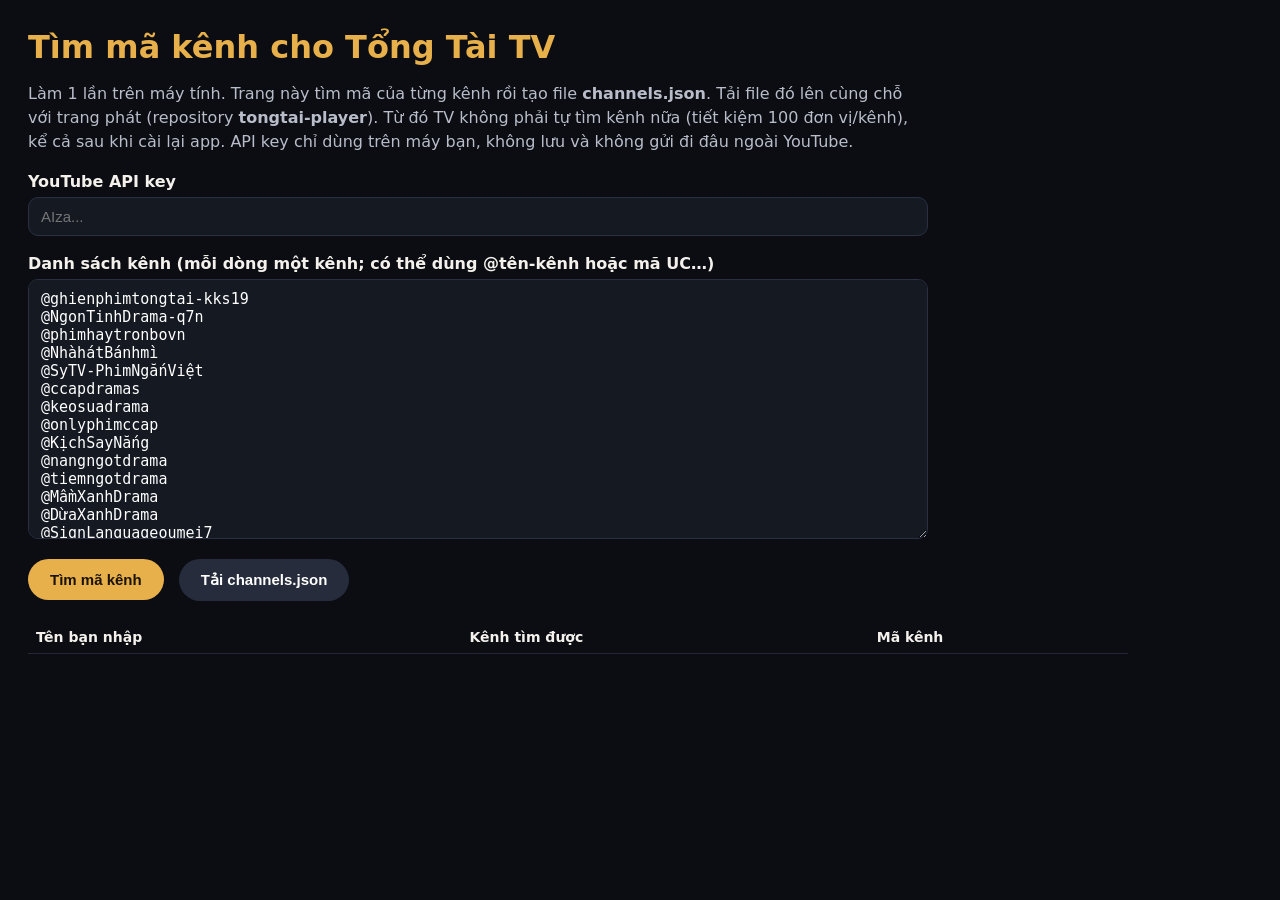
<file: kenh.html>
<!DOCTYPE html>
<html lang="vi">
<head>
<meta charset="utf-8">
<meta name="viewport" content="width=device-width, initial-scale=1">
<title>Tổng Tài TV – Tìm mã kênh</title>
<style>
  body { font-family: -apple-system, system-ui, sans-serif; background: #0B0D12; color: #F4F1EC; margin: 0; padding: 28px; }
  h1 { color: #E8B04B; margin: 0 0 6px; } p { color: #B8BDC9; line-height: 1.5; max-width: 900px; }
  label { display: block; margin: 18px 0 6px; font-weight: 700; }
  input, textarea { width: 100%; max-width: 900px; box-sizing: border-box; background: #151922; color: #fff; border: 1px solid #2A3042; border-radius: 10px; padding: 10px 12px; font-size: 15px; }
  textarea { height: 260px; font-family: ui-monospace, monospace; }
  button { margin: 16px 10px 0 0; padding: 12px 22px; border: 0; border-radius: 999px; font-weight: 700; font-size: 15px; cursor: pointer; background: #E8B04B; color: #1a1206; }
  button.alt { background: #262C3B; color: #fff; }
  table { border-collapse: collapse; margin-top: 20px; width: 100%; max-width: 1100px; }
  td, th { border-bottom: 1px solid #222838; padding: 8px; text-align: left; font-size: 14px; }
  td img { width: 36px; height: 36px; border-radius: 50%; vertical-align: middle; }
  .ok { color: #7FD3AE; } .bad { color: #FF8A80; } #msg { margin-top: 14px; font-weight: 700; }
</style>
</head>
<body>
<h1>Tìm mã kênh cho Tổng Tài TV</h1>
<p>Làm 1 lần trên máy tính. Trang này tìm mã của từng kênh rồi tạo file <b>channels.json</b>.
Tải file đó lên cùng chỗ với trang phát (repository <b>tongtai-player</b>). Từ đó TV không phải tự tìm kênh nữa (tiết kiệm 100 đơn vị/kênh), kể cả sau khi cài lại app.
API key chỉ dùng trên máy bạn, không lưu và không gửi đi đâu ngoài YouTube.</p>
<label>YouTube API key</label>
<input id="key" placeholder="AIza...">
<label>Danh sách kênh (mỗi dòng một kênh; có thể dùng @tên-kênh hoặc mã UC…)</label>
<textarea id="names">@ghienphimtongtai-kks19
@NgonTinhDrama-q7n
@phimhaytronbovn
@NhàhátBánhmì
@SyTV-PhimNgắnViệt
@ccapdramas
@keosuadrama
@onlyphimccap
@KịchSayNắng
@nangngotdrama
@tiemngotdrama
@MầmXanhDrama
@DừaXanhDrama
@SignLanguageoumei7
@RapPhimNgonTinh
@NhàhátChuối
@vuonmatngot
@nghienhoangu
@KhoảnhKhắcYêuThương-j4r
@PhimBongBóng
@KKStudio-TieuHaReviewPhim
@KKStudioTieuVuReview
@GocPhimNgonTinh99
@KKStudio_DaisyTV3979
@shemei31
@MatchaLatte_KKStudio
@tusvietsub514
@Zzzphim
@GaVangTuTien
@tieukhaai-t8e
@nautrang79
@MễLạcReview
@isTayLamVi
@TramMePhim-naohetflopthidoi
@mongnureview
@GOCVUIPHET
@GócManhuaReview
@ĐẬUSUB-l2c
@Reviuuphimai
@ponkechuyen
@rapphimso9
@KKStudio-PhimienAnh-zy6kh
@publicmedias</textarea>
<div>
  <button id="go">Tìm mã kênh</button>
  <button id="dl" class="alt">Tải channels.json</button>
</div>
<div id="msg"></div>
<table id="tbl"><thead><tr><th>Tên bạn nhập</th><th></th><th>Kênh tìm được</th><th>Mã kênh</th></tr></thead><tbody></tbody></table>
<script>
(function () {
  var found = {}, used = 0;
  // Đọc channels.json cũ (nếu có) để không tìm lại kênh đã có
  fetch('channels.json?t=' + Date.now()).then(function (r) { return r.ok ? r.json() : null; }).then(function (d) {
    if (d && d.channels) d.channels.forEach(function (c) { found[c.name] = c; });
  }).catch(function () {});

  function api(path, params) {
    var key = document.getElementById('key').value.trim();
    var q = Object.keys(params).map(function (k) { return k + '=' + encodeURIComponent(params[k]); }).join('&');
    used += path === 'search' ? 100 : 1;
    return fetch('https://www.googleapis.com/youtube/v3/' + path + '?' + q + '&key=' + encodeURIComponent(key))
      .then(function (r) { return r.json(); }).then(function (d) { if (d.error) throw new Error(d.error.message); return d; });
  }
  function norm(s) {
    return String(s).toLowerCase().normalize('NFD').replace(/[\u0300-\u036f]/g, '').replace(/đ/g, 'd').replace(/[^a-z0-9@]/g, '');
  }
  function find(name) {
    if (/^@/.test(name) || /^UC[\w-]{22}$/.test(name)) {
      var p = { part: 'snippet' }; if (name[0] === '@') p.forHandle = name; else p.id = name;
      return api('channels', p).then(function (d) {
        var it = (d.items || [])[0]; if (!it) return null;
        return { name: name, id: it.id, title: it.snippet.title, thumb: (it.snippet.thumbnails.high || it.snippet.thumbnails.default || {}).url || '' };
      });
    }
    return api('search', { part: 'snippet', type: 'channel', q: name, maxResults: 5 }).then(function (d) {
      var items = d.items || [], want = norm(name), best = null;
      items.forEach(function (i) { if (!best && norm(i.snippet.title) === want) best = i; });
      items.forEach(function (i) { var t = norm(i.snippet.title); if (!best && (t.indexOf(want) >= 0 || want.indexOf(t) >= 0)) best = i; });
      best = best || items[0];
      if (!best) return null;
      return { name: name, id: best.id.channelId, title: best.snippet.title, thumb: (best.snippet.thumbnails.high || best.snippet.thumbnails.default || {}).url || '' };
    });
  }
  function row(name, c, err) {
    var tr = document.createElement('tr');
    tr.innerHTML = '<td></td><td></td><td></td><td></td>';
    tr.children[0].textContent = name;
    if (c) {
      var im = document.createElement('img'); im.src = c.thumb; tr.children[1].appendChild(im);
      tr.children[2].textContent = c.title; tr.children[2].className = norm(c.title) === norm(name) ? 'ok' : '';
      tr.children[3].textContent = c.id;
    } else { tr.children[2].textContent = err || 'Không tìm thấy'; tr.children[2].className = 'bad'; }
    document.querySelector('#tbl tbody').appendChild(tr);
  }
  document.getElementById('go').onclick = function () {
    if (!document.getElementById('key').value.trim()) { alert('Hãy dán API key'); return; }
    var names = document.getElementById('names').value.split('\n').map(function (s) { return s.trim(); }).filter(Boolean);
    document.querySelector('#tbl tbody').innerHTML = '';
    used = 0;
    var msg = document.getElementById('msg');
    var i = 0;
    (function next() {
      if (i >= names.length) { msg.textContent = 'Xong. Đã dùng khoảng ' + used + ' đơn vị. Kiểm tra cột “Kênh tìm được”, kênh nào sai thì sửa thành @tên-kênh rồi bấm lại.'; return; }
      var n = names[i++];
      msg.textContent = 'Đang tìm ' + i + '/' + names.length + ': ' + n;
      if (found[n]) { row(n, found[n]); next(); return; }
      find(n).then(function (c) { if (c) found[n] = c; row(n, c); next(); })
        .catch(function (e) { row(n, null, e.message); next(); });
    })();
  };
  document.getElementById('dl').onclick = function () {
    var names = document.getElementById('names').value.split('\n').map(function (s) { return s.trim(); }).filter(Boolean);
    var list = names.filter(function (n) { return found[n]; }).map(function (n) { return found[n]; });
    if (!list.length) { alert('Chưa có kênh nào. Bấm “Tìm mã kênh” trước.'); return; }
    var blob = new Blob([JSON.stringify({ updated: new Date().toISOString(), channels: list }, null, 1)], { type: 'application/json' });
    var a = document.createElement('a'); a.href = URL.createObjectURL(blob); a.download = 'channels.json'; a.click();
  };
})();
</script>
</body>
</html>
</file>
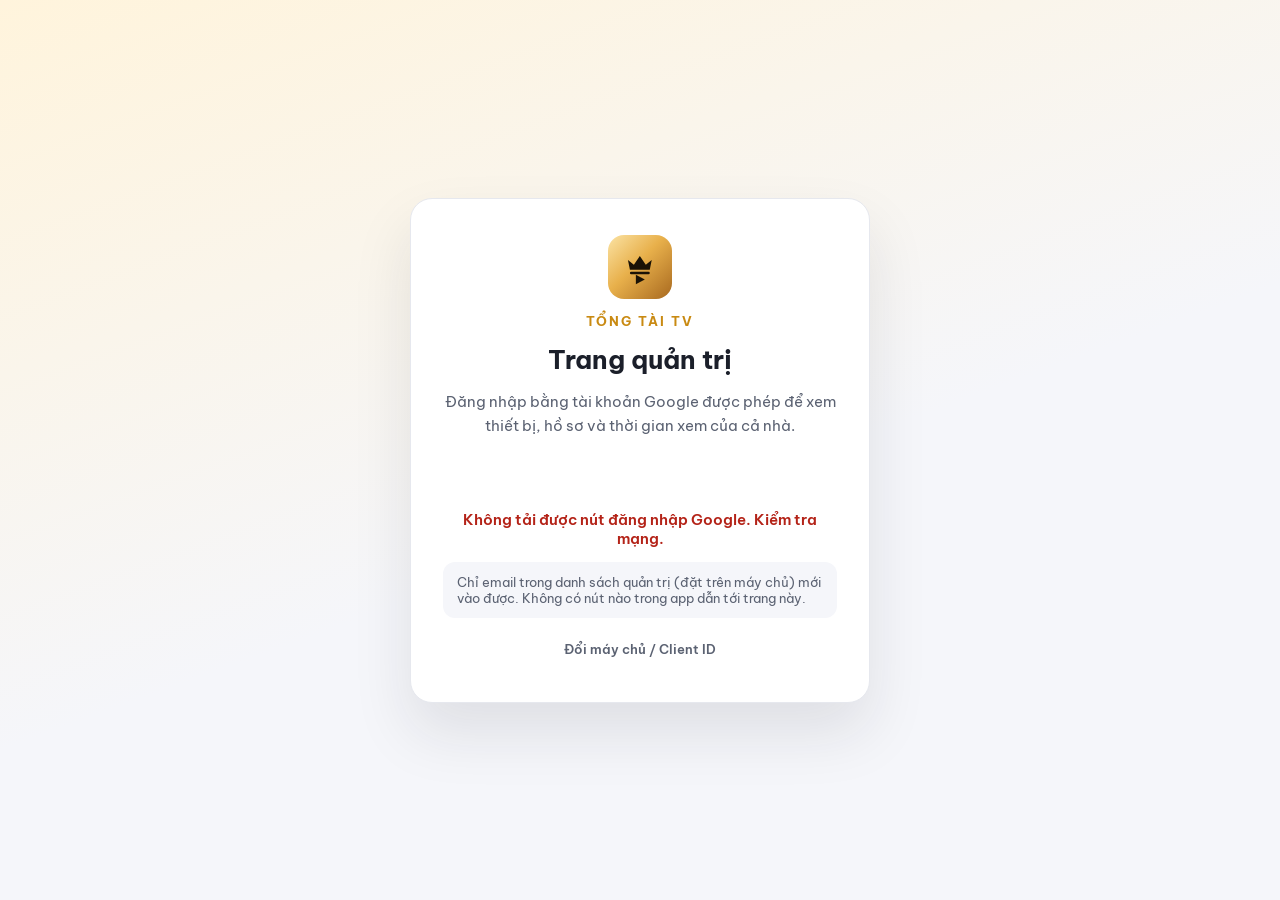
<file: app/admin.html>
<!doctype html>
<html lang="vi">
<head>
<meta charset="utf-8">
<meta name="viewport" content="width=device-width, initial-scale=1">
<meta name="robots" content="noindex, nofollow">
<title>Tổng Tài TV · Quản trị</title>
<link rel="preconnect" href="https://fonts.googleapis.com">
<link href="https://fonts.googleapis.com/css2?family=Be+Vietnam+Pro:wght@400;500;600;700;800&display=swap" rel="stylesheet">
<style>
:root { --ink:#1B1F2A; --mute:#5B6272; --line:#E6E8EE; --bg:#F5F6FA; --gold:#C98A12; --card:#fff; }
* { box-sizing: border-box; }
body { margin: 0; background: var(--bg); color: var(--ink); font-family: 'Be Vietnam Pro', Inter, system-ui, sans-serif; font-size: 15px; }
button, input { font-family: inherit; font-size: inherit; }
a { color: #2F6FDE; }
.logo { width: 36px; height: 36px; border-radius: 9px; background: linear-gradient(135deg,#FBE3A4,#E8B04B 45%,#A8691F); display: flex; align-items: center; justify-content: center; flex: none; }
.logo svg { width: 62%; height: 62%; }
.btn { min-height: 40px; padding: 0 16px; border-radius: 10px; border: 1px solid var(--line); background: #fff; color: var(--ink); font-weight: 600; cursor: pointer; display: inline-flex; align-items: center; gap: 8px; }
.btn:hover { background: #F0F2F7; }
.btn.dark { background: var(--ink); color: #fff; border-color: var(--ink); }
.btn.warn { background: #C2410C; color: #fff; border-color: #C2410C; }
.btn.sm { min-height: 34px; padding: 0 12px; font-size: 13px; }
/* đăng nhập */
#login { min-height: 100vh; display: flex; align-items: center; justify-content: center; padding: 24px; background: linear-gradient(160deg,#FFF4DC 0%,#F5F6FA 55%); }
.lcard { width: 100%; max-width: 460px; background: #fff; border: 1px solid var(--line); border-radius: 22px; padding: 36px 32px; box-shadow: 0 30px 60px rgba(27,31,42,.10); text-align: center; display: flex; flex-direction: column; align-items: center; gap: 14px; }
.lcard h1 { margin: 0; font-size: 26px; }
.lcard p { margin: 0; color: var(--mute); line-height: 1.6; }
.lnote { width: 100%; padding: 12px 14px; border-radius: 12px; background: var(--bg); font-size: 13px; color: var(--mute); text-align: left; }
.lerr { color: #B42318; font-weight: 600; }
.field { width: 100%; text-align: left; display: flex; flex-direction: column; gap: 6px; }
.field label { font-size: 13px; font-weight: 600; color: var(--mute); }
.field input { min-height: 44px; border: 1px solid #D7DAE2; border-radius: 10px; padding: 0 12px; }
/* khung chính */
#app { display: none; min-height: 100vh; flex-wrap: wrap; }
nav.side { flex: 1 1 220px; max-width: 250px; background: #fff; border-right: 1px solid var(--line); padding: 20px 14px; display: flex; flex-direction: column; gap: 6px; }
.brand { display: flex; align-items: center; gap: 10px; padding: 0 6px 16px; }
.brand b { display: block; font-size: 16px; } .brand small { font-size: 11px; font-weight: 700; letter-spacing: .14em; color: var(--gold); }
.nav { display: flex; align-items: center; gap: 12px; padding: 11px 14px; border-radius: 10px; color: #4A5163; text-decoration: none; font-weight: 500; cursor: pointer; border: 0; background: none; text-align: left; width: 100%; }
.nav.on { background: #FFF4DC; color: var(--ink); font-weight: 700; }
.nav svg { width: 19px; height: 19px; }
.me { margin-top: auto; padding: 14px 8px 0; border-top: 1px solid var(--line); display: flex; align-items: center; gap: 10px; font-size: 13px; }
.me img { width: 32px; height: 32px; border-radius: 50%; }
main { flex: 999 1 560px; min-width: 0; padding: 26px 30px 40px; display: flex; flex-direction: column; gap: 18px; max-width: 1260px; }
header.top { display: flex; flex-wrap: wrap; gap: 14px; align-items: flex-end; justify-content: space-between; }
header.top h1 { margin: 0; font-size: 26px; }
header.top .sub { color: var(--mute); margin-top: 4px; font-size: 14px; }
.pills { display: flex; gap: 8px; flex-wrap: wrap; }
.pill { min-height: 36px; padding: 0 14px; border-radius: 999px; border: 1px solid var(--line); background: #fff; font-weight: 600; cursor: pointer; }
.pill.on { background: var(--ink); color: #fff; border-color: var(--ink); }
.card { background: #fff; border: 1px solid var(--line); border-radius: 16px; padding: 18px 20px; min-width: 0; }
.card h2 { margin: 0 0 12px; font-size: 16px; display: flex; flex-wrap: wrap; justify-content: space-between; gap: 8px 10px; align-items: center; }
.card h2 .btn { white-space: nowrap; flex: none; }
.card h2 > span { flex: 1 1 auto; }
.card h2 span { font-size: 13px; font-weight: 400; color: var(--mute); }
.kpis { display: grid; grid-template-columns: repeat(auto-fit, minmax(210px, 1fr)); gap: 14px; }
.kpi .t { font-size: 13px; color: var(--mute); font-weight: 600; } .kpi .v { font-size: 28px; font-weight: 800; margin-top: 6px; } .kpi .s { font-size: 13px; color: var(--mute); margin-top: 4px; }
.row2 { display: flex; flex-wrap: wrap; gap: 14px; } .row2 > * { flex: 1 1 380px; }
.legend { display: flex; flex-wrap: wrap; gap: 14px; margin-bottom: 14px; font-size: 13px; }
.legend i { display: inline-block; width: 12px; height: 12px; border-radius: 3px; margin-right: 6px; vertical-align: -1px; }
.chart { position: relative; margin: 0 0 28px 46px; }
.chart .grid { position: absolute; left: 0; right: 0; border-top: 1px dashed var(--line); }
.chart .grid span { position: absolute; left: -46px; top: -9px; font-size: 11px; color: var(--mute); width: 40px; text-align: right; }
.bars { position: absolute; inset: 0; display: flex; align-items: flex-end; gap: 4px; }
.bar { position: relative; flex: 1; height: 100%; display: flex; flex-direction: column; justify-content: flex-end; }
.bar .stack { display: flex; flex-direction: column; border-radius: 4px 4px 0 0; overflow: hidden; }
.bar .stack div { border-top: 2px solid #fff; }
.bar .lab { position: absolute; top: calc(100% + 6px); left: 50%; transform: translateX(-50%); font-size: 11px; color: var(--mute); white-space: nowrap; }
.tip { position: fixed; z-index: 10; background: var(--ink); color: #fff; padding: 8px 10px; border-radius: 8px; font-size: 12px; pointer-events: none; display: none; line-height: 1.5; }
.tbl { overflow-x: auto; }
table { width: 100%; border-collapse: collapse; }
th { text-align: left; font-size: 12px; letter-spacing: .05em; text-transform: uppercase; color: var(--mute); padding: 8px; font-weight: 600; }
td { padding: 11px 8px; border-top: 1px solid var(--line); vertical-align: top; }
.av.pic { overflow: hidden; background: none; } .av.pic svg { display: block; width: 100%; height: 100%; }
.av { width: 32px; height: 32px; border-radius: 50%; color: #fff; display: inline-flex; align-items: center; justify-content: center; font-weight: 700; flex: none; }
.who { display: flex; align-items: center; gap: 10px; font-weight: 700; }
.mono { font-family: ui-monospace, Menlo, monospace; font-size: 13px; }
.muted { color: var(--mute); font-size: 13px; }
.live { color: #2B8A3E; font-weight: 700; } .live::before { content: ''; display: inline-block; width: 8px; height: 8px; border-radius: 50%; background: #2B8A3E; margin-right: 6px; }
.tag { display: inline-block; padding: 2px 8px; border-radius: 6px; font-size: 12px; font-weight: 700; }
.tag.new { background: #FFE8D6; color: #A63F00; } .tag.block { background: #FDE2E1; color: #B42318; } .tag.ok { background: #E3F4E8; color: #1E6B33; }
.alert { display: flex; flex-wrap: wrap; gap: 14px; align-items: center; background: #FFF4EC; border: 1px solid #FFC9A3; border-radius: 16px; padding: 16px 20px; }
.ubar { display: flex; height: 14px; border-radius: 7px; overflow: hidden; background: var(--line); }
.ubar div { border-right: 2px solid #fff; }
.hbars { display: flex; flex-direction: column; gap: 10px; }
.hbar { display: grid; grid-template-columns: 170px 1fr 52px; gap: 12px; align-items: center; font-size: 14px; }
.hbar .tr { height: 12px; border-radius: 6px; background: var(--line); overflow: hidden; } .hbar .tr div { height: 100%; border-radius: 6px; }
.heat { display: flex; gap: 3px; } .heat div { flex: 1; display: flex; flex-direction: column; align-items: center; gap: 5px; font-size: 11px; color: var(--mute); } .heat i { display: block; width: 100%; height: 44px; border-radius: 6px; }
.chips { display: flex; flex-wrap: wrap; gap: 6px; } .chips span { padding: 5px 11px; border-radius: 999px; background: var(--bg); border: 1px solid var(--line); font-size: 13px; }
.empty { padding: 26px; text-align: center; color: var(--mute); }
.plist { display: flex; gap: 8px; flex-wrap: wrap; }
.plist button { display: inline-flex; align-items: center; gap: 8px; padding: 6px 12px 6px 6px; border-radius: 999px; border: 1px solid var(--line); background: #fff; cursor: pointer; font-weight: 600; }
.plist button.on { border-color: var(--ink); box-shadow: 0 0 0 1px var(--ink); }
.prog { height: 6px; border-radius: 3px; background: var(--line); overflow: hidden; width: 120px; } .prog div { height: 100%; }
.menu { position: relative; }
/* báo cáo PDF */
.rbar { display: flex; flex-wrap: wrap; gap: 14px; align-items: center; justify-content: space-between; background: #FFF8E8; border-color: #F3D7A0; }
.rbar > div { flex: 1 1 320px; }
.report { background: #fff; border: 1px solid var(--line); border-radius: 16px; padding: 30px 34px; display: flex; flex-direction: column; gap: 22px; }
.rhead { display: flex; gap: 14px; align-items: center; padding-bottom: 16px; border-bottom: 3px solid var(--gold); font-size: 13px; }
.rk { font-size: 12px; font-weight: 800; letter-spacing: .14em; color: var(--gold); }
.rt { font-size: 24px; font-weight: 800; margin-top: 2px; }
.rkpis { display: grid; grid-template-columns: repeat(4, minmax(0, 1fr)); gap: 10px; }
.rkpis > div { background: var(--bg); border-radius: 12px; padding: 12px 14px; }
.rkpis .t { font-size: 12px; color: var(--mute); font-weight: 600; } .rkpis .v { font-size: 22px; font-weight: 800; margin-top: 4px; } .rkpis .s { font-size: 12px; color: var(--mute); margin-top: 2px; }
.rkpis.sm .v { font-size: 16px; }
.rsec h3 { margin: 0 0 12px; font-size: 18px; } .rsec h4 { margin: 14px 0 8px; font-size: 14px; }
.rsec td { padding: 8px; font-size: 13px; } .rsec th { padding: 6px 8px; font-size: 11px; }
.rprof { border-top: 1px solid var(--line); padding-top: 20px; }
.rcols { display: grid; grid-template-columns: 1fr 1fr; gap: 24px; }
.rl { display: flex; justify-content: space-between; gap: 10px; padding: 5px 0; border-bottom: 1px dashed var(--line); font-size: 13px; }
.rl span { overflow: hidden; text-overflow: ellipsis; white-space: nowrap; }
/* về app */
.nav.back { color: var(--gold); font-weight: 700; margin-bottom: 6px; border: 1px solid #F3D7A0; background: #FFFBF1; }
.nav.back:hover { background: #FFF4DC; }
/* Nhạc */
.mlist { display: flex; flex-direction: column; }
.mrow { display: grid; grid-template-columns: 34px minmax(0, 1.3fr) 64px 150px minmax(0, 2fr) auto; gap: 14px; align-items: center; padding: 12px 6px; border-top: 1px solid var(--line); }
.mrow:first-child { border-top: 0; }
.mrow .n { color: var(--mute); font-weight: 700; text-align: right; }
.mrow .t b { display: block; } .mrow .t small { color: var(--mute); font-size: 12px; }
.mrow .s { color: var(--mute); font-size: 13px; overflow: hidden; display: -webkit-box; -webkit-line-clamp: 2; -webkit-box-orient: vertical; line-height: 1.45; }
.mrow .s.none { font-style: italic; color: #B42318; opacity: .75; }
.mhead { font-size: 12px; letter-spacing: .05em; text-transform: uppercase; color: var(--mute); font-weight: 600; padding-top: 0; border-top: 0; }
.msum { display: flex; gap: 10px; flex-wrap: wrap; align-items: center; }
.ed { display: grid; grid-template-columns: minmax(0, 1fr) minmax(0, 1fr); gap: 18px; }
.ed .field textarea { min-height: 120px; border: 1px solid #D7DAE2; border-radius: 10px; padding: 10px 12px; font: inherit; line-height: 1.5; resize: vertical; }
.ed .field input[type=text] { min-height: 44px; border: 1px solid #D7DAE2; border-radius: 10px; padding: 0 12px; }
.ed .field small { color: var(--mute); font-size: 12px; }
.drop { border: 2px dashed #D7DAE2; border-radius: 14px; padding: 16px; display: flex; gap: 14px; align-items: center; background: #FAFBFD; cursor: pointer; }
.drop:hover { border-color: var(--gold); background: #FFFBF1; }
.drop .ic { width: 44px; height: 44px; border-radius: 12px; background: #FFF4DC; color: var(--gold); display: flex; align-items: center; justify-content: center; flex: none; }
.field label.drop { font-size: 15px; font-weight: 400; color: var(--ink); }
.drop b { display: block; font-weight: 700; overflow-wrap: anywhere; } .drop span { color: var(--mute); font-size: 13px; }
.drop.ok { border-style: solid; border-color: #9BD3AE; background: #F2FBF5; } .drop.ok .ic { background: #E3F4E8; color: #1E6B33; }
.lprev { max-height: 300px; overflow: auto; border: 1px solid var(--line); border-radius: 12px; }
.lprev div { display: flex; gap: 12px; padding: 7px 12px; border-top: 1px solid var(--line); font-size: 14px; }
.lprev div:first-child { border-top: 0; } .lprev i { font-style: normal; color: var(--gold); font-family: ui-monospace, Menlo, monospace; font-size: 13px; width: 48px; flex: none; }
.lprev em { color: var(--mute); font-size: 11px; letter-spacing: .1em; font-style: normal; font-weight: 700; }
.pv { background: #14161D; color: #F4EFE6; border-radius: 14px; padding: 18px 20px; }
.pv .k { font-size: 11px; letter-spacing: .2em; color: #E8B04B; font-weight: 800; } .pv .tt { font-size: 22px; font-weight: 800; margin: 4px 0 10px; }
.pv p { margin: 0 0 12px; line-height: 1.55; color: #D9D4CA; font-size: 14px; } .pv blockquote { margin: 0; padding-left: 12px; border-left: 3px solid #E8B04B; color: #F6DFA8; font-style: italic; line-height: 1.5; font-size: 14px; }
.edbar { display: flex; gap: 10px; flex-wrap: wrap; align-items: center; justify-content: flex-end; border-top: 1px solid var(--line); padding-top: 16px; margin-top: 4px; }
.edbar .muted { margin-right: auto; }
.gh { display: flex; gap: 12px; align-items: center; background: #F0F6FF; border: 1px solid #C9DCF8; border-radius: 14px; padding: 12px 16px; font-size: 13px; color: #24427A; }
@media (max-width: 760px) {
  .mrow { grid-template-columns: 26px minmax(0, 1fr) auto; } .mrow .d, .mrow .l, .mrow .s, .mhead { display: none; }
  .ed { grid-template-columns: 1fr; }
  .nav.back { margin-bottom: 0; }
}
/* chung */
.seg { display: inline-flex; flex-wrap: wrap; gap: 4px; background: #F0F1F5; border-radius: 12px; padding: 4px; }
.seg button { border: 0; background: transparent; padding: 8px 14px; border-radius: 9px; font: inherit; font-size: 14px; font-weight: 600; color: var(--mute); cursor: pointer; }
.seg button.on { background: #fff; color: var(--ink); box-shadow: 0 1px 3px rgba(27,31,42,.14); }
.seg button small { color: var(--mute); font-weight: 500; margin-left: 2px; }
.seg.sm button { padding: 6px 10px; font-size: 13px; }
.chk { display: flex; gap: 8px; align-items: flex-start; font-size: 13px; color: var(--ink); font-weight: 400; cursor: pointer; line-height: 1.45; }
.field label.chk, .chk { display: flex !important; flex-direction: row !important; }
.loud .chk { color: var(--ink); font-weight: 400; }
.chk input { flex: none; margin-top: 2px; accent-color: var(--ink); } .chk.big { font-size: 15px; font-weight: 600; }
.syncbar { display: flex; gap: 12px; align-items: center; justify-content: space-between; border: 1px solid #F3D7A0; background: #FFFBF1; border-radius: 14px; padding: 12px 14px; }
.syncbar .btn { white-space: nowrap; flex: none; }
.syncbar b { display: block; } .syncbar span { color: var(--mute); font-size: 13px; }
.loud { display: flex; flex-direction: column; gap: 10px; border: 1px solid var(--line); border-radius: 14px; padding: 14px; }
.loud .lm { position: relative; height: 10px; border-radius: 6px; background: #EEF0F4; }
.loud .lm i { position: absolute; left: 0; top: 0; bottom: 0; width: 0; border-radius: 6px; background: linear-gradient(90deg, #7CC48F, #E8B04B 70%, #E8590C); transition: width .6s; }
.loud .lm b { position: absolute; top: -4px; width: 2px; height: 18px; background: var(--ink); left: 0; }
.loud .lt { font-size: 14px; }
/* trình canh lời */
.sync .tr { display: flex; gap: 10px; align-items: center; flex-wrap: wrap; }
.sync .grow { flex: 1; }
.sync .play { width: 48px; height: 48px; border-radius: 50%; border: 0; background: linear-gradient(160deg, #F6DFA8, #C9973F); font-size: 18px; cursor: pointer; color: #1B1F2A; }
.sync .tm { font-variant-numeric: tabular-nums; font-size: 14px; color: var(--mute); min-width: 120px; } .sync .tm b { color: var(--ink); font-size: 18px; }
.btn.tap { border-color: #F2B8B5; color: #B42318; } .btn.tap.on { background: #B42318; color: #fff; border-color: #B42318; }
#s-wave { width: 100%; height: 96px; margin: 14px 0; border-radius: 12px; background: #FAFBFD; border: 1px solid var(--line); cursor: pointer; display: block; }
.tapbar { display: flex; gap: 14px; align-items: center; justify-content: space-between; background: #FFF1F0; border: 1px solid #F2B8B5; border-radius: 14px; padding: 12px 16px; margin-bottom: 14px; }
.tapbar[hidden] { display: none; }
.tapbar > div > b { display: block; font-size: 16px; } .tapbar span { font-size: 13px; color: var(--mute); }
kbd { border: 1px solid #C7CBD6; border-bottom-width: 2px; border-radius: 6px; padding: 0 6px; font-size: 12px; background: #fff; }
.sg { display: grid; grid-template-columns: minmax(0, 1.1fr) minmax(0, 1fr); gap: 18px; align-items: start; }
.sl { max-height: 520px; overflow: auto; border: 1px solid var(--line); border-radius: 14px; position: relative; }
.srow { display: grid; grid-template-columns: 28px 76px 28px 28px minmax(0, 1fr) 32px; gap: 6px; align-items: center; padding: 6px 10px; border-top: 1px solid var(--line); }
.srow:first-child { border-top: 0; }
.srow .n { color: var(--mute); font-size: 12px; text-align: right; font-weight: 700; }
.srow input { border: 1px solid transparent; border-radius: 8px; padding: 6px 8px; font: inherit; font-size: 14px; background: transparent; min-width: 0; }
.srow input:hover, .srow input:focus { border-color: #D7DAE2; background: #fff; outline: none; }
.srow .tt { font-family: ui-monospace, Menlo, monospace; font-size: 13px; color: var(--gold); }
.nb { width: 28px; height: 28px; border-radius: 8px; border: 1px solid var(--line); background: #fff; cursor: pointer; font-size: 13px; color: var(--ink); padding: 0; }
.nb:hover { border-color: var(--gold); }
.srow.done { opacity: .6; }
.srow.on { background: #FFF4DC; opacity: 1; } .srow.on .tx { font-weight: 700; }
.srow.tap { box-shadow: inset 4px 0 0 #B42318; background: #FFF1F0; opacity: 1; }
.kv { position: relative; aspect-ratio: 16 / 9; border-radius: 16px; overflow: hidden; background: #0E0C0A; color: #F4EFE6; display: flex; flex-direction: column; align-items: center; justify-content: center; gap: 10px; padding: 0 22px; text-align: center; }
.kv .kbg { position: absolute; inset: 0; background: radial-gradient(120% 80% at 50% -10%, rgba(232,176,75,.30), transparent 60%), radial-gradient(80% 60% at 100% 100%, rgba(140,40,40,.35), transparent 70%); }
.kv > * { position: relative; }
.ktag { font-size: 11px; letter-spacing: .24em; font-weight: 800; color: #E8B04B; min-height: 14px; }
.kl { line-height: 1.3; font-weight: 700; }
.kl.p, .kl.n { font-size: 16px; color: rgba(244,239,230,.42); min-height: 21px; }
.kl.c { font-size: 26px; font-weight: 800; color: transparent; -webkit-background-clip: text; background-clip: text; background-image: linear-gradient(#F6DFA8, #E8B04B), linear-gradient(rgba(244,239,230,.55), rgba(244,239,230,.55)); background-repeat: no-repeat; background-size: 0% 100%, 100% 100%; min-height: 34px; }
.kl.c.wait { background-image: none; color: rgba(244,239,230,.5); font-size: 20px; }
.kfoot { position: absolute; bottom: 10px; left: 0; right: 0; font-size: 10px; letter-spacing: .18em; color: rgba(244,239,230,.35); }
/* kênh */
.idc { display: grid; grid-template-columns: minmax(0, 1fr) auto; gap: 10px 20px; align-items: center; margin-bottom: 16px; border-color: #C9DCF8; background: #F7FAFF; }
.idc .idt b { display: block; font-size: 16px; } .idc .idt span { color: var(--mute); font-size: 14px; }
.idc .idu { text-align: right; } .idc .idu b { display: block; font-size: 28px; font-weight: 800; color: #1559A8; } .idc .idu span { font-size: 12px; color: var(--mute); }
.idc .idb { display: flex; gap: 10px; flex-wrap: wrap; } .idc .idm { grid-column: 1 / -1; font-size: 13px; }
.chtool { display: flex; gap: 12px; align-items: center; flex-wrap: wrap; margin-bottom: 8px; }
.chtool input { flex: 1; min-width: 180px; min-height: 40px; border: 1px solid #D7DAE2; border-radius: 10px; padding: 0 12px; font: inherit; }
.crow { display: grid; grid-template-columns: 34px 44px minmax(0, 1.4fr) 150px 190px 50px auto; gap: 12px; align-items: center; padding: 10px 4px; border-top: 1px solid var(--line); }
.crow.off { opacity: .5; }
.crow .ord { display: flex; flex-direction: column; gap: 2px; } .crow .ord .nb { width: 26px; height: 18px; font-size: 9px; border-radius: 5px; }
.crow .t b { display: block; overflow: hidden; text-overflow: ellipsis; white-space: nowrap; } .crow .t small { color: var(--mute); font-size: 12px; }
.crow .id { font-family: ui-monospace, Menlo, monospace; font-size: 12px; color: var(--mute); }
.crow .ok { color: #1E6B33; font-weight: 800; } .crow .warn { color: #B26B00; font-family: inherit; font-weight: 600; }
.cav { width: 44px; height: 44px; border-radius: 50%; color: #fff; display: inline-flex; align-items: center; justify-content: center; font-weight: 800; font-size: 18px; position: relative; overflow: hidden; flex: none; }
.cav img { position: absolute; inset: 0; width: 100%; height: 100%; object-fit: cover; }
.cav.big { width: 72px; height: 72px; font-size: 28px; }
.ty-drama { background: #FFF4DC; color: #8A5A00; } .ty-anime { background: #EEE8FF; color: #5B3CC4; } .ty-movie { background: #E3F2FD; color: #1559A8; }
.sw { position: relative; width: 44px; height: 26px; display: inline-block; cursor: pointer; }
.sw input { opacity: 0; width: 0; height: 0; } .sw i { position: absolute; inset: 0; background: #D7DAE2; border-radius: 99px; transition: .2s; }
.sw i::after { content: ''; position: absolute; left: 3px; top: 3px; width: 20px; height: 20px; border-radius: 50%; background: #fff; transition: .2s; box-shadow: 0 1px 2px rgba(0,0,0,.2); }
.sw input:checked + i { background: #2B8A3E; } .sw input:checked + i::after { left: 21px; }
.cimg { display: flex; gap: 16px; align-items: center; }
.cpv { background: #14161D; border-radius: 14px; padding: 16px; }
.cpvrow { display: flex; gap: 14px; align-items: center; color: #F4EFE6; background: rgba(255,255,255,.06); border-radius: 14px; padding: 12px 14px; }
.cpvrow b { display: block; font-size: 17px; } .cpvrow span { font-size: 13px; color: rgba(244,239,230,.6); }
.cpvrow .cpvbadge { margin-left: auto; background: #E8590C; color: #fff; font-weight: 800; font-size: 12px; padding: 4px 10px; border-radius: 99px; }
@media (max-width: 760px) {
  .sg { grid-template-columns: 1fr; } .sg > div:last-child { order: -1; }
  .srow { grid-template-columns: 24px 82px 32px 32px 1fr 32px; row-gap: 2px; }
  .srow .tx { grid-column: 2 / -1; grid-row: 2; font-size: 15px; }
  .srow .pl { grid-column: 6; grid-row: 1; }
  .kfoot { display: none; } .kl.c { font-size: 22px; } .kl.p, .kl.n { font-size: 14px; }
  .crow { grid-template-columns: 44px minmax(0, 1fr) 50px auto; } .crow .ord, .crow > span:nth-child(4), .crow .id { display: none; }
  .syncbar { flex-direction: column; align-items: stretch; }
}
/* ngủ đông, lịch sử, ảnh bìa */
.idc .idt strong { color: var(--ink); }
.two { display: grid; grid-template-columns: 1fr 1fr; gap: 16px; margin: 16px 0; } .two .idc { margin-bottom: 0; }
.idc.dorm { border-color: #F3D7A0; background: #FFFBF1; } .idc .idu b.warn { color: #B26B00; }
.lt { display: block; font-family: -apple-system, system-ui, 'Segoe UI', sans-serif; font-size: 12px; color: var(--mute); margin-top: 2px; }
.lt.warn { color: #B26B00; font-weight: 700; } .lt.bad { color: #B42318; font-weight: 700; }
.crow .id { font-size: 12px; }
.hist { position: relative; }
.hrow { display: grid; grid-template-columns: 22px minmax(0, 1fr) auto; gap: 12px; padding: 12px 4px; border-top: 1px solid var(--line); align-items: start; }
.hrow:first-child { border-top: 0; }
.hdot { width: 12px; height: 12px; border-radius: 50%; background: #D7DAE2; margin: 5px 0 0 5px; box-shadow: 0 0 0 4px #F0F1F5; }
.hrow.now .hdot { background: #2B8A3E; box-shadow: 0 0 0 4px #E3F4E8; }
.ht { display: flex; gap: 8px; align-items: center; flex-wrap: wrap; } .hs { color: var(--mute); font-size: 12px; margin-top: 2px; font-family: ui-monospace, Menlo, monospace; }
.hd ul { margin: 8px 0 0; padding: 10px 12px 10px 28px; background: #FAFBFD; border: 1px solid var(--line); border-radius: 10px; font-size: 13px; line-height: 1.6; }
.hd li.add { color: #1E6B33; } .hd li.del { color: #B42318; } .hd li.off { color: #8A5A00; } .hd li.on { color: #1E6B33; }
.ha { display: flex; gap: 8px; flex-wrap: wrap; justify-content: flex-end; }
.imode { margin-top: 10px; display: flex; flex-direction: column; gap: 8px; } .imode input[type=text] { min-height: 44px; border: 1px solid #D7DAE2; border-radius: 10px; padding: 0 12px; font: inherit; } .imode textarea { border: 1px solid #D7DAE2; border-radius: 10px; padding: 10px 12px; font: inherit; }
.covs { display: grid; grid-template-columns: repeat(5, minmax(0, 1fr)); gap: 8px; margin-bottom: 6px; }
.ctile { position: relative; aspect-ratio: 16 / 9; border-radius: 10px; background: #14161D center / cover; border: 1px solid var(--line); overflow: hidden; }
.ctile.new { box-shadow: 0 0 0 2px #E8B04B; }
.ctile .cn { position: absolute; left: 5px; top: 4px; font-size: 11px; font-weight: 800; color: #fff; background: rgba(0,0,0,.55); border-radius: 6px; padding: 0 5px; }
.ctile .cnew { position: absolute; right: 5px; top: 4px; font-size: 10px; font-weight: 800; color: #1B1F2A; background: #E8B04B; border-radius: 6px; padding: 0 5px; }
.ctile .cact { position: absolute; left: 0; right: 0; bottom: 0; display: flex; justify-content: space-between; padding: 3px; background: linear-gradient(transparent, rgba(0,0,0,.65)); opacity: 0; transition: opacity .15s; }
.ctile:hover .cact, .ctile:focus-within .cact { opacity: 1; }
.ctile .cact button { width: 24px; height: 22px; border: 0; border-radius: 6px; background: rgba(255,255,255,.9); font-weight: 800; cursor: pointer; padding: 0; font-size: 14px; line-height: 1; }
.ctile.add { display: flex; flex-direction: column; align-items: center; justify-content: center; background: #FAFBFD; border: 2px dashed #D7DAE2; cursor: pointer; color: var(--mute); font-size: 12px; }
.ctile.add b { font-size: 22px; line-height: 1; color: var(--gold); } .ctile.add:hover { border-color: var(--gold); background: #FFFBF1; }
@media (hover: none) { .ctile .cact { opacity: 1; } }
.covimg { width: 192px; height: 108px; border-radius: 12px; background: #14161D center / cover; flex: none; display: flex; align-items: center; justify-content: center; text-align: center; font-size: 11px; color: rgba(255,255,255,.6); line-height: 1.4; border: 1px solid var(--line); }
.pv { background-size: cover; background-position: center; }
@media (max-width: 760px) { .idc { grid-template-columns: 1fr; } .idc .idu { text-align: left; display: flex; gap: 8px; align-items: baseline; } .idc .idb .btn { white-space: nowrap; } .two { grid-template-columns: 1fr; } .hrow { grid-template-columns: 18px minmax(0, 1fr); } .ha { grid-column: 2; justify-content: flex-start; } .covs { grid-template-columns: repeat(3, minmax(0, 1fr)); } }
@page { size: A4; margin: 12mm; }
@media print {
  body { background: #fff; font-size: 12px; -webkit-print-color-adjust: exact; print-color-adjust: exact; }
  nav.side, header.top, .rbar, .tip { display: none !important; }
  #app { display: block !important; } main { padding: 0; max-width: none; }
  .report { border: 0; padding: 0; border-radius: 0; }
  .rprof, .rbreak { break-before: page; border-top: 0; padding-top: 0; }
  .rsec, tr, .rkpis { break-inside: avoid; }
  .rkpis { grid-template-columns: repeat(4, minmax(0, 1fr)) !important; } .rcols { grid-template-columns: 1fr 1fr !important; }
  .rsec td { padding: 5px 8px; } .rsec h4 { margin: 10px 0 6px; } .chips span { padding: 3px 8px; font-size: 11px; }
}
@media (max-width: 760px) { .rhead { flex-wrap: wrap; } .rhead > .muted { text-align: left !important; flex-basis: 100%; } .rt { font-size: 20px; } .rkpis { grid-template-columns: repeat(2, minmax(0, 1fr)); } .rcols { grid-template-columns: 1fr; } .report { padding: 18px 16px; } }
@media (max-width: 760px) {
  nav.side { max-width: none; flex-basis: 100%; flex-direction: row; overflow-x: auto; padding: 10px; border-right: 0; border-bottom: 1px solid var(--line); }
  .brand, .me { display: none; }
  .nav { width: auto; white-space: nowrap; flex: none; }
  #app { align-content: flex-start; align-items: flex-start; }
  nav.side { align-items: center; }
  main { padding: 18px 14px 30px; }
  .card h2 { justify-content: flex-start; }
  .card h2 > span { flex-basis: 100%; order: 0; }
  .card h2 .btn { order: 1; margin-left: 0 !important; }
  .hbar { grid-template-columns: 110px 1fr 44px; }
}
.allmode{display:flex;gap:12px;align-items:center;flex-wrap:wrap;margin:6px 0 8px}.allmode .seg{margin:0}
.mus2{display:grid;grid-template-columns:repeat(auto-fit,minmax(280px,1fr));gap:20px 34px}.mus2 h4{margin:0 0 10px;font-size:14px;color:var(--muted,#6b7280)}.mrank{display:flex;gap:12px;padding:8px 0;border-top:1px solid var(--line)}.mrank .n{width:22px;font-weight:800;color:#9aa0ae}.mrank>div{flex:1;min-width:0}.mrank i{display:block;height:6px;border-radius:4px;background:#E8B04B;margin-top:6px}.mprof{display:flex;gap:12px;align-items:center;padding:8px 0;border-top:1px solid var(--line)}
.slkl{display:flex;flex-direction:column;gap:6px;margin:12px 0}
.slkr{display:flex;align-items:center;gap:10px;padding:8px 10px;border-radius:10px;border:1px solid var(--line);cursor:pointer}
.slkr .n{font-weight:700;flex:none}.slkr .muted{flex:1;font-size:12px}
.slkr.on{border-color:#E8B04B;background:rgba(232,176,75,.08)}
.slkr .sw{position:relative;width:40px;height:22px;flex:none}.slkr .sw input{position:absolute;opacity:0;width:100%;height:100%;margin:0;cursor:pointer}
.slkr .sw i{position:absolute;inset:0;border-radius:12px;background:#C9CDD6;transition:.2s}.slkr .sw i::after{content:"";position:absolute;left:3px;top:3px;width:16px;height:16px;border-radius:50%;background:#fff;transition:.2s}
.slkr .sw input:checked+i{background:#E8B04B}.slkr .sw input:checked+i::after{left:21px}
.slkb{display:flex;align-items:center;gap:12px;flex-wrap:wrap}
.crtop { margin-top: 4px; }
.crrow { display: flex; align-items: center; gap: 10px; margin-top: 10px; font-size: 14px; }
.crn { width: 18px; color: var(--mute); font-weight: 800; text-align: right; }
.crnm { width: 200px; font-weight: 700; white-space: nowrap; overflow: hidden; text-overflow: ellipsis; } .crnm small { font-weight: 600; color: var(--mute); font-size: 11px; }
.crbar { flex: 1; height: 12px; border-radius: 6px; background: #EFEBE3; overflow: hidden; } .crbar i { display: block; height: 100%; border-radius: 6px; background: var(--gold); }
.crv { width: 64px; text-align: right; color: var(--mute); font-variant-numeric: tabular-nums; }
.crwho { font-size: 12px; color: #8a7a5a; margin: 2px 0 0 28px; }
.crbody > .btn { margin-top: 12px; }
.crdead { margin-top: 18px; padding-top: 14px; border-top: 1px solid var(--line); }
.crdead h3 { margin: 0 0 4px; font-size: 15px; } .crdead h3 span { font-size: 12px; color: var(--mute); font-weight: 600; margin-left: 6px; }
.crd { display: flex; align-items: center; gap: 8px; padding: 9px 0; border-top: 1px solid var(--line); font-size: 14px; }
.crd .crdn { flex: 1; min-width: 0; } .crd small { display: block; color: var(--mute); font-size: 12px; } .crd.done { opacity: .55; }
.crdead > .btn { margin-top: 10px; margin-right: 8px; } .crunk { margin-top: 6px; font-size: 12px; }
@media (max-width: 700px) { .crnm { width: 110px; font-size: 13px; } .crv { width: 48px; font-size: 12px; } .crwho { margin-left: 24px; } }
.nsm{display:flex;align-items:center;gap:14px;border:2px solid var(--line);border-radius:14px;padding:14px;margin:4px 0 6px;background:#FBFAF7;cursor:pointer}
.nsm.on{border-color:#BFE3C8;background:#F4FBF6}.nsx{flex:1;min-width:0}.nsx .nst{display:block;font-size:15px}.nsx .nss{display:block;font-size:12.5px;color:var(--mute);margin-top:3px;line-height:1.45}
.nsp{font-size:11px;font-weight:900;padding:3px 8px;border-radius:7px;margin-left:6px;vertical-align:2px;background:#F1F2F5;color:var(--mute)}.nsm.on .nsp{background:#E3F4E8;color:#1E6B33}
.sw.big{width:52px;height:30px;flex:none}.sw.big i::after{width:24px;height:24px}.sw.big input:checked+i::after{left:25px}
.nsub{margin-top:14px;transition:opacity .2s}.nsub h3{font-size:14px;margin:0 0 4px}.nsub.dim{opacity:.45;pointer-events:none}
.hsum{display:flex;gap:8px;margin:4px 0 8px}.hsum div{flex:1;border-radius:12px;padding:10px;text-align:center;font-size:12px;font-weight:700}.hsum b{display:block;font-size:22px}
.hsum .hg{background:#E3F4E8;color:#1E6B33}.hsum .hy{background:#FFF4DC;color:#8A5A0E}.hsum .hr{background:#FDE8E6;color:#A12B1F}
.hit{display:flex;gap:10px;padding:10px 0;border-top:1px solid var(--line);align-items:flex-start;font-size:14px}.hit .ht{flex:1;min-width:0}.hit small{display:block;color:var(--mute);font-size:12.5px;margin-top:2px;line-height:1.45}
.hit .hd{width:10px;height:10px;border-radius:50%;margin-top:5px;flex:none}.hd.bad{background:#D64535}.hd.warn{background:#E8A23B}.hd.ok{background:#3DBE73}.hit.done{opacity:.55}
.nav.hdot{position:relative}.nav.hdot::after{content:"";position:absolute;top:8px;right:10px;width:9px;height:9px;border-radius:50%;background:#D64535;box-shadow:0 0 0 2px #fff}
</style>
</head>
<body>
<section id="login">
  <div class="lcard">
    <div class="logo" style="width:64px;height:64px;border-radius:16px"><svg viewBox="0 0 40 40" aria-hidden="true"><path d="M8 13l6 5 6-9 6 9 6-5-2 10H10z" fill="#1A1206"/><rect x="10" y="25" width="20" height="2.6" rx="1.3" fill="#1A1206"/><path d="M16 28l9 4.8-9 4.8z" fill="#1A1206"/></svg></div>
    <div style="font-size:13px;font-weight:700;letter-spacing:.16em;color:var(--gold)">TỔNG TÀI TV</div>
    <h1>Trang quản trị</h1>
    <p>Đăng nhập bằng tài khoản Google được phép để xem thiết bị, hồ sơ và thời gian xem của cả nhà.</p>
    <div id="setup" style="display:none;width:100%;flex-direction:column;gap:12px">
      <div class="field"><label for="f-url">Địa chỉ máy chủ thống kê (Cloudflare Worker)</label><input id="f-url" placeholder="https://tongtai-stats.ten.workers.dev"></div>
      <div class="field"><label for="f-cid">Google Client ID (loại Web application)</label><input id="f-cid" placeholder="123…apps.googleusercontent.com"></div>
      <button class="btn dark" id="f-save" style="justify-content:center">Lưu</button>
    </div>
    <div id="gbtn" style="min-height:44px"></div>
    <div id="lmsg" class="lerr"></div>
    <div class="lnote">Chỉ email trong danh sách quản trị (đặt trên máy chủ) mới vào được. Không có nút nào trong app dẫn tới trang này.</div>
    <button class="btn sm" id="f-show" style="border:0;color:var(--mute)">Đổi máy chủ / Client ID</button>
  </div>
</section>
<div id="app">
  <nav class="side" aria-label="Menu quản trị">
    <div class="brand"><div class="logo"><svg viewBox="0 0 40 40" aria-hidden="true"><path d="M8 13l6 5 6-9 6 9 6-5-2 10H10z" fill="#1A1206"/><rect x="10" y="25" width="20" height="2.6" rx="1.3" fill="#1A1206"/><path d="M16 28l9 4.8-9 4.8z" fill="#1A1206"/></svg></div><div><b>Tổng Tài TV</b><small>QUẢN TRỊ</small></div></div>
    <a class="nav back" href="./" id="toapp"><svg viewBox="0 0 24 24" fill="none" stroke="currentColor" stroke-width="2" stroke-linecap="round" aria-hidden="true"><path d="M15 18l-6-6 6-6"/></svg>Về app</a>
    <button class="nav" data-v="overview"><svg viewBox="0 0 24 24" fill="none" stroke="currentColor" stroke-width="2" stroke-linecap="round" aria-hidden="true"><path d="M3 11l9-7 9 7"/><path d="M5 10v10h14V10"/></svg>Tổng quan</button>
    <button class="nav" data-v="devices"><svg viewBox="0 0 24 24" fill="none" stroke="currentColor" stroke-width="2" stroke-linecap="round" aria-hidden="true"><rect x="2" y="4" width="20" height="13" rx="2"/><path d="M8 21h8"/></svg>Thiết bị và IP</button>
    <button class="nav" data-v="profile"><svg viewBox="0 0 24 24" fill="none" stroke="currentColor" stroke-width="2" stroke-linecap="round" aria-hidden="true"><circle cx="12" cy="8" r="4"/><path d="M4 21c1.5-4 4.5-6 8-6s6.5 2 8 6"/></svg>Hồ sơ</button>
    <button class="nav" data-v="channels"><svg viewBox="0 0 24 24" fill="none" stroke="currentColor" stroke-width="2" stroke-linecap="round" aria-hidden="true"><rect x="2" y="5" width="20" height="14" rx="3"/><path d="M10 9.5v5l4.5-2.5z" fill="currentColor"/></svg>Kênh</button>
    <button class="nav" data-v="music"><svg viewBox="0 0 24 24" fill="none" stroke="currentColor" stroke-width="2" stroke-linecap="round" aria-hidden="true"><path d="M9 18V5l12-2v13"/><circle cx="6" cy="18" r="3"/><circle cx="18" cy="16" r="3"/></svg>Nhạc</button>
    <button class="nav" data-v="report"><svg viewBox="0 0 24 24" fill="none" stroke="currentColor" stroke-width="2" stroke-linecap="round" aria-hidden="true"><path d="M14 3H6a2 2 0 0 0-2 2v14a2 2 0 0 0 2 2h12a2 2 0 0 0 2-2V9z"/><path d="M14 3v6h6M8 13h8M8 17h5"/></svg>Báo cáo PDF</button>
    <div class="me"><img id="me-pic" alt=""><div style="min-width:0"><b id="me-name"></b><div class="muted" id="me-mail" style="overflow:hidden;text-overflow:ellipsis"></div><button class="btn sm" id="logout" style="margin-top:6px">Đăng xuất</button></div></div>
  </nav>
  <main>
    <header class="top">
      <div><h1 id="title">Tổng quan</h1><div class="sub" id="subtitle"></div></div>
      <div class="pills" id="range">
        <button class="pill" data-d="1">Hôm nay</button><button class="pill" data-d="7">7 ngày</button><button class="pill on" data-d="30">30 ngày</button><button class="pill" data-d="90">90 ngày</button>
        <button class="pill" id="pdf">Xuất PDF</button><button class="pill" id="csv">Xuất CSV</button>
      </div>
    </header>
    <div id="view"></div>
  </main>
</div>
<div class="tip" id="tip"></div>
<script src="js/config.js"></script>
<script src="js/avatars.js"></script>
<script src="js/admin.js"></script>
</body>
</html>
</file>
